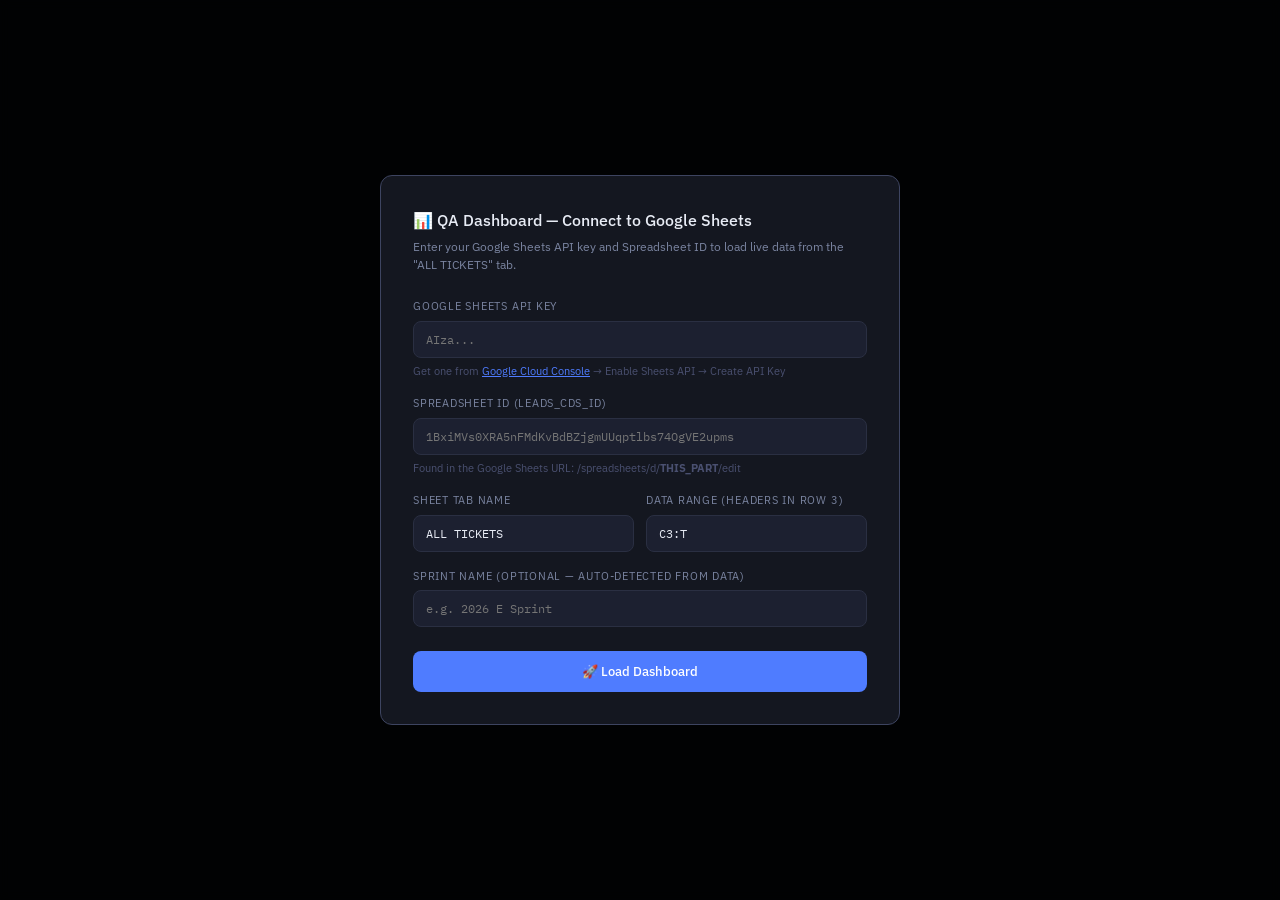
<file: leads-dashboard.html>
<!DOCTYPE html>
<html lang="en">
<head>
<meta charset="UTF-8">
<meta name="viewport" content="width=device-width, initial-scale=1.0">
<title>QA Performance Dashboard</title>
<link href="https://fonts.googleapis.com/css2?family=IBM+Plex+Mono:wght@400;500&family=IBM+Plex+Sans:wght@300;400;500;600&display=swap" rel="stylesheet">
<style>
:root {
  --bg: #0d0f14;
  --surface: #141720;
  --surface2: #1c2030;
  --border: #2a2f42;
  --border-bright: #3d4460;
  --text: #e8ecf5;
  --text-muted: #7a84a0;
  --text-dim: #4a5070;
  --accent: #4f7cff;
  --accent2: #00d4a0;
  --warn: #f5a623;
  --danger: #ff4f6a;
  --low: #4f7cff;
  --med: #a78bfa;
  --high: #f5a623;
  --urg: #ff4f6a;
  --font: 'IBM Plex Sans', sans-serif;
  --mono: 'IBM Plex Mono', monospace;
  --radius: 8px;
  --radius-lg: 12px;
}
* { box-sizing: border-box; margin: 0; padding: 0; }
body { font-family: var(--font); background: var(--bg); color: var(--text); font-size: 14px; line-height: 1.5; min-height: 100vh; }

/* CONFIG OVERLAY */
.config-overlay {
  position: fixed; inset: 0; background: rgba(0,0,0,0.85);
  display: flex; align-items: center; justify-content: center;
  z-index: 1000; backdrop-filter: blur(4px);
}
.config-box {
  background: var(--surface); border: 1px solid var(--border-bright);
  border-radius: var(--radius-lg); padding: 32px; width: 100%; max-width: 520px;
}
.config-box h2 { font-size: 16px; font-weight: 500; margin-bottom: 6px; }
.config-box p { font-size: 12px; color: var(--text-muted); margin-bottom: 24px; }
.config-field { margin-bottom: 16px; }
.config-field label { display: block; font-size: 11px; text-transform: uppercase; letter-spacing: 0.07em; color: var(--text-muted); margin-bottom: 6px; }
.config-field input, .config-field select {
  width: 100%; background: var(--surface2); border: 1px solid var(--border);
  border-radius: var(--radius); padding: 10px 12px; color: var(--text);
  font-family: var(--mono); font-size: 12px; outline: none;
  transition: border-color 0.2s;
}
.config-field input:focus, .config-field select:focus { border-color: var(--accent); }
.config-hint { font-size: 11px; color: var(--text-dim); margin-top: 5px; }
.config-row { display: grid; grid-template-columns: 1fr 1fr; gap: 12px; }
.btn-primary {
  width: 100%; padding: 12px; background: var(--accent); color: #fff;
  border: none; border-radius: var(--radius); font-family: var(--font);
  font-size: 13px; font-weight: 500; cursor: pointer; margin-top: 8px;
  transition: opacity 0.2s;
}
.btn-primary:hover { opacity: 0.88; }
.btn-secondary {
  background: transparent; border: 1px solid var(--border);
  color: var(--text-muted); border-radius: var(--radius);
  padding: 8px 16px; font-family: var(--font); font-size: 12px;
  cursor: pointer; transition: border-color 0.2s;
}
.btn-secondary:hover { border-color: var(--accent); color: var(--text); }

/* LOADING */
.loading-screen {
  position: fixed; inset: 0; background: var(--bg);
  display: flex; flex-direction: column; align-items: center; justify-content: center;
  z-index: 999; gap: 16px;
}
.loading-spinner {
  width: 36px; height: 36px; border: 3px solid var(--border);
  border-top-color: var(--accent); border-radius: 50%;
  animation: spin 0.8s linear infinite;
}
@keyframes spin { to { transform: rotate(360deg); } }
.loading-text { font-size: 13px; color: var(--text-muted); font-family: var(--mono); }
.loading-sub { font-size: 11px; color: var(--text-dim); }

/* DASHBOARD */
.dashboard { max-width: 1400px; margin: 0 auto; padding: 24px 20px; display: grid; gap: 16px; }
.grid-2 { display: grid; grid-template-columns: 1fr 1fr; gap: 16px; }
.grid-3 { display: grid; grid-template-columns: 1fr 1fr 1fr; gap: 16px; }
.grid-auto { display: grid; grid-template-columns: repeat(auto-fit, minmax(160px, 1fr)); gap: 12px; }
.card { background: var(--surface); border: 1px solid var(--border); border-radius: var(--radius-lg); padding: 20px; }
.card-title { font-size: 11px; font-weight: 500; letter-spacing: 0.08em; text-transform: uppercase; color: var(--text-dim); margin-bottom: 16px; }

/* HEADER */
.header-bar {
  background: var(--surface); border: 1px solid var(--border);
  border-radius: var(--radius-lg); padding: 16px 24px;
  display: flex; align-items: center; justify-content: space-between;
  gap: 20px; flex-wrap: wrap;
}
.brand { display: flex; align-items: center; gap: 14px; }
.brand-logo {
  width: 40px; height: 40px; background: var(--accent);
  border-radius: 10px; display: flex; align-items: center; justify-content: center;
  font-weight: 600; font-size: 16px; color: #fff; font-family: var(--mono); flex-shrink: 0;
}
.brand-name { font-size: 13px; font-weight: 500; }
.brand-sub { font-size: 11px; color: var(--text-muted); margin-top: 2px; }
.sprint-info { display: flex; align-items: center; gap: 24px; flex-wrap: wrap; }
.sprint-label { font-family: var(--mono); font-size: 11px; color: var(--text-muted); text-transform: uppercase; letter-spacing: 0.06em; }
.sprint-value { font-size: 13px; font-weight: 500; margin-top: 3px; }
.tag { display: inline-block; padding: 3px 10px; border-radius: 4px; font-size: 11px; font-weight: 500; font-family: var(--mono); }
.tag-version { background: rgba(79,124,255,0.15); color: #7da4ff; border: 1px solid rgba(79,124,255,0.3); }
.progress-bar { height: 6px; background: var(--surface2); border-radius: 3px; overflow: hidden; margin-top: 8px; }
.progress-fill { height: 100%; background: var(--accent); border-radius: 3px; }
.announce {
  background: rgba(79,124,255,0.08); border: 1px solid rgba(79,124,255,0.25);
  border-radius: var(--radius); padding: 10px 16px; font-size: 12px; color: #7da4ff;
  display: flex; align-items: center; gap: 10px;
}

/* KPI CARDS */
.kpi-card { background: var(--surface); border: 1px solid var(--border); border-radius: var(--radius-lg); padding: 18px 20px; position: relative; overflow: hidden; }
.kpi-card::before { content: ''; position: absolute; top: 0; left: 0; right: 0; height: 3px; }
.kpi-card.accent::before { background: var(--accent); }
.kpi-card.green::before { background: var(--accent2); }
.kpi-card.warn::before { background: var(--warn); }
.kpi-card.danger::before { background: var(--danger); }
.kpi-card.purple::before { background: #a78bfa; }
.kpi-label { font-size: 11px; color: var(--text-muted); text-transform: uppercase; letter-spacing: 0.07em; margin-bottom: 10px; }
.kpi-value { font-size: 28px; font-weight: 300; font-family: var(--mono); color: var(--text); line-height: 1; }
.kpi-sub { font-size: 11px; color: var(--text-dim); margin-top: 8px; }

/* TABLES */
.table-wrap { overflow-x: auto; }
table { width: 100%; border-collapse: collapse; font-size: 13px; }
thead th { text-align: right; font-size: 10px; font-weight: 500; letter-spacing: 0.07em; text-transform: uppercase; color: var(--text-dim); padding: 8px 10px; border-bottom: 1px solid var(--border); }
thead th:first-child { text-align: left; }
tbody tr { border-bottom: 1px solid rgba(42,47,66,0.5); transition: background 0.12s; }
tbody tr:hover { background: rgba(255,255,255,0.025); }
tbody td { padding: 9px 10px; text-align: right; color: var(--text-muted); font-family: var(--mono); font-size: 12px; }
tbody td:first-child { text-align: left; font-family: var(--font); font-size: 13px; color: var(--text); }
tfoot td { padding: 10px 10px; text-align: right; font-weight: 500; font-family: var(--mono); font-size: 12px; color: var(--text); border-top: 1px solid var(--border-bright); }
tfoot td:first-child { text-align: left; font-size: 11px; text-transform: uppercase; letter-spacing: 0.07em; }
.num-zero { color: var(--text-dim) !important; }
.priority-label { display: inline-block; padding: 2px 8px; border-radius: 3px; font-size: 10px; font-weight: 500; font-family: var(--mono); }
.p-low    { background: rgba(79,124,255,0.12); color: #7da4ff; }
.p-med    { background: rgba(167,139,250,0.12); color: #c4b5fd; }
.p-high   { background: rgba(245,166,35,0.12);  color: #f5c060; }
.p-urg    { background: rgba(255,79,106,0.12);  color: #ff8099; }

/* MEMBER TABLE */
.avatar { width: 26px; height: 26px; border-radius: 50%; display: inline-flex; align-items: center; justify-content: center; font-size: 10px; font-weight: 500; flex-shrink: 0; margin-right: 8px; vertical-align: middle; }
.member-cell { display: flex; align-items: center; }

/* CHARTS */
.bar-track { height: 10px; background: var(--surface2); border-radius: 2px; overflow: hidden; }
.bar-fill { height: 100%; border-radius: 2px; }
.reporter-bar-row { display: grid; grid-template-columns: 140px 1fr 30px; align-items: center; gap: 10px; margin-bottom: 9px; }
.reporter-name { font-size: 12px; color: var(--text); white-space: nowrap; overflow: hidden; text-overflow: ellipsis; }
.donut-legend { display: flex; flex-direction: column; gap: 10px; }
.legend-item { display: flex; align-items: center; gap: 10px; font-size: 12px; }
.legend-dot { width: 10px; height: 10px; border-radius: 50%; flex-shrink: 0; }

/* ISSUE LIST */
.issue-item { padding: 12px 0; border-bottom: 1px solid rgba(42,47,66,0.5); }
.issue-item:last-child { border-bottom: none; }
.issue-meta { display: flex; align-items: center; gap: 8px; margin-bottom: 5px; }
.issue-title { font-size: 13px; color: var(--text); line-height: 1.4; }
.issue-path { font-size: 11px; color: var(--text-dim); margin-top: 3px; font-family: var(--mono); }

/* SECTION */
.section-label { font-size: 10px; text-transform: uppercase; letter-spacing: 0.1em; color: var(--text-dim); display: flex; align-items: center; gap: 10px; margin-bottom: 4px; }
.section-label::after { content: ''; flex: 1; height: 1px; background: var(--border); }

/* TOOLBAR */
.toolbar { display: flex; align-items: center; justify-content: space-between; gap: 12px; flex-wrap: wrap; }
.error-banner { background: rgba(255,79,106,0.08); border: 1px solid rgba(255,79,106,0.3); border-radius: var(--radius); padding: 12px 16px; font-size: 12px; color: #ff8099; }

@media (max-width: 900px) {
  .grid-2, .grid-3 { grid-template-columns: 1fr; }
  .header-bar { flex-direction: column; align-items: flex-start; }
}
</style>
</head>
<body>

<!-- CONFIG OVERLAY -->
<div class="config-overlay" id="configOverlay">
  <div class="config-box">
    <h2>📊 QA Dashboard — Connect to Google Sheets</h2>
    <p>Enter your Google Sheets API key and Spreadsheet ID to load live data from the "ALL TICKETS" tab.</p>

    <div class="config-field">
      <label>Google Sheets API Key</label>
      <input type="password" id="apiKey" placeholder="AIza..." autocomplete="off" />
      <div class="config-hint">Get one from <a href="https://console.cloud.google.com/apis/credentials" target="_blank" style="color:var(--accent)">Google Cloud Console</a> → Enable Sheets API → Create API Key</div>
    </div>

    <div class="config-field">
      <label>Spreadsheet ID (LEADS_CDS_ID)</label>
      <input type="text" id="spreadsheetId" placeholder="1BxiMVs0XRA5nFMdKvBdBZjgmUUqptlbs74OgVE2upms" autocomplete="off" />
      <div class="config-hint">Found in the Google Sheets URL: /spreadsheets/d/<strong>THIS_PART</strong>/edit</div>
    </div>

    <div class="config-row">
      <div class="config-field">
        <label>Sheet Tab Name</label>
        <input type="text" id="sheetName" value="ALL TICKETS" />
      </div>
      <div class="config-field">
        <label>Data Range (headers in row 3)</label>
        <input type="text" id="dataRange" value="C3:T" />
      </div>
    </div>

    <div class="config-field">
      <label>Sprint Name (optional — auto-detected from data)</label>
      <input type="text" id="sprintName" placeholder="e.g. 2026 E Sprint" />
    </div>

    <button class="btn-primary" onclick="loadDashboard()">🚀 Load Dashboard</button>

    <div id="configError" style="display:none;margin-top:12px" class="error-banner"></div>
  </div>
</div>

<!-- LOADING SCREEN -->
<div class="loading-screen" id="loadingScreen" style="display:none">
  <div class="loading-spinner"></div>
  <div class="loading-text">Fetching data from Google Sheets…</div>
  <div class="loading-sub" id="loadingStatus">Connecting…</div>
</div>

<!-- DASHBOARD CONTENT -->
<div id="dashboardRoot" style="display:none"></div>

<script>
/* ============================================================
   CONFIG — stored in sessionStorage for convenience
   ============================================================ */
const CONFIG_KEY = 'qa_dashboard_config';

const AVATAR_COLORS = ['#4f7cff','#a78bfa','#00d4a0','#f5a623','#ff4f6a','#3dd6f5','#f06292','#aed581','#ffb74d'];

function avatarColor(name) {
  let h = 0;
  for (let c of name) h = (h * 31 + c.charCodeAt(0)) % AVATAR_COLORS.length;
  return AVATAR_COLORS[Math.abs(h)];
}

function initials(name) {
  return (name || '').split(' ').slice(0,2).map(w => w[0] || '').join('').toUpperCase();
}

function n(v) {
  return (v === 0 || v === '0') ? `<span class="num-zero">—</span>` : v;
}

/* ============================================================
   LOAD — entry point from config form
   ============================================================ */
async function loadDashboard() {
  const apiKey       = document.getElementById('apiKey').value.trim();
  const spreadsheetId = document.getElementById('spreadsheetId').value.trim();
  const sheetName    = document.getElementById('sheetName').value.trim() || 'ALL TICKETS';
  const dataRange    = document.getElementById('dataRange').value.trim() || 'C3:T';
  const sprintName   = document.getElementById('sprintName').value.trim();

  if (!apiKey || !spreadsheetId) {
    showConfigError('API Key and Spreadsheet ID are required.');
    return;
  }

  sessionStorage.setItem(CONFIG_KEY, JSON.stringify({ apiKey, spreadsheetId, sheetName, dataRange, sprintName }));
  await fetchAndRender({ apiKey, spreadsheetId, sheetName, dataRange, sprintName });
}

function showConfigError(msg) {
  const el = document.getElementById('configError');
  el.textContent = '⚠️ ' + msg;
  el.style.display = 'block';
}

function setLoading(msg) {
  document.getElementById('loadingStatus').textContent = msg;
}

/* ============================================================
   FETCH from Google Sheets API v4
   ============================================================ */
async function fetchSheetData({ apiKey, spreadsheetId, sheetName, dataRange }) {
  const range = encodeURIComponent(`'${sheetName}'!${dataRange}`);
  const url = `https://sheets.googleapis.com/v4/spreadsheets/${spreadsheetId}/values/${range}?valueRenderOption=FORMATTED_VALUE&key=${apiKey}`;

  const res = await fetch(url);
  if (!res.ok) {
    const err = await res.json().catch(() => ({}));
    throw new Error(err?.error?.message || `HTTP ${res.status}`);
  }
  const data = await res.json();
  return data.values || [];
}

/* ============================================================
   PARSE rows into ticket objects
   Headers (row 0 of values):
   ID IID Title Author Assignee Labels Milestone Status
   Created At Closed At Closed By Project QA Reviewer
   Reopened? Reopened By Reopened At Local Status Passed On
   ============================================================ */
function parseTickets(rows) {
  if (!rows.length) return [];
  const headers = rows[0].map(h => h.trim());
  const idx = h => headers.indexOf(h);

  const I = {
    id:          idx('ID'),
    title:       idx('Title'),
    author:      idx('Author'),
    assignee:    idx('Assignee'),
    labels:      idx('Labels'),
    milestone:   idx('Milestone'),
    status:      idx('Status'),
    createdAt:   idx('Created At'),
    closedAt:    idx('Closed At'),
    closedBy:    idx('Closed By'),
    project:     idx('Project'),
    qaReviewer:  idx('QA Reviewer'),
    reopened:    idx('Reopened?'),
    localStatus: idx('Local Status'),
    passedOn:    idx('Passed On'),
  };

  return rows.slice(1).map(row => {
    const g = i => (i >= 0 && i < row.length) ? (row[i] || '').trim() : '';
    return {
      id:          g(I.id),
      title:       g(I.title),
      author:      g(I.author),
      assignee:    g(I.assignee),
      labels:      g(I.labels).split(',').map(l => l.trim()).filter(Boolean),
      milestone:   g(I.milestone),
      status:      g(I.status),
      createdAt:   g(I.createdAt),
      closedAt:    g(I.closedAt),
      closedBy:    g(I.closedBy),
      project:     g(I.project),
      qaReviewer:  g(I.qaReviewer),
      reopened:    g(I.reopened),
      localStatus: g(I.localStatus),
      passedOn:    g(I.passedOn),
    };
  }).filter(t => t.id);
}

/* ============================================================
   COMPUTE METRICS from parsed tickets
   ============================================================ */
function computeMetrics(tickets, sprintNameOverride) {
  const total     = tickets.length;
  const closed    = tickets.filter(t => t.status.toLowerCase() === 'closed').length;
  const open      = tickets.filter(t => t.status.toLowerCase() !== 'closed').length;
  const resPct    = total ? ((closed / total) * 100).toFixed(2) + '%' : '0%';

  // Label helpers
  const hasLabel  = (t, s) => t.labels.some(l => l.toLowerCase().includes(s.toLowerCase()));

  const manualQA  = tickets.filter(t => hasLabel(t, 'Manual QA For Review')).length;
  const autoQA    = tickets.filter(t => hasLabel(t, 'Automation') || hasLabel(t, 'For Automation')).length;
  const leadQA    = tickets.filter(t => hasLabel(t, 'QA Lead') || hasLabel(t, 'For QA Lead')).length;
  const reviewed  = tickets.filter(t => (t.localStatus || '').toLowerCase().includes('reviewed') || hasLabel(t, 'Reviewed Test Case')).length;
  const changes   = tickets.filter(t => (t.localStatus || '').toLowerCase().includes('changes requested')).length;
  const onHold    = tickets.filter(t => (t.localStatus || '').toLowerCase().includes('on hold')).length;

  // Priority extraction from labels
  const getPriority = t => {
    for (const l of t.labels) {
      const lc = l.toLowerCase();
      if (lc.includes('urgent') || lc.includes('urg')) return 'urgent';
      if (lc.includes('high')) return 'high';
      if (lc.includes('medium') || lc.includes('med')) return 'medium';
      if (lc.includes('low')) return 'low';
    }
    return 'none';
  };

  const getSeverity = t => {
    for (const l of t.labels) {
      const lc = l.toLowerCase();
      if (lc.includes('critical')) return 'critical';
      if (lc.includes('major')) return 'major';
      if (lc.includes('minor')) return 'minor';
    }
    return 'none';
  };

  const getType = t => {
    if (t.labels.some(l => l.toLowerCase().includes('test case'))) return 'Test Case';
    if (t.labels.some(l => l.toLowerCase().includes('usability'))) return 'Usability';
    if (t.labels.some(l => l.toLowerCase().includes('bug'))) return 'Bug';
    return 'Other';
  };

  // Priority x Severity distribution (for bugs + usability)
  const PRIO  = ['low', 'medium', 'high', 'urgent'];
  const SEV   = ['minor', 'major', 'critical'];
  const PRIO_LABELS = { low: 'Low', medium: 'Med', high: 'High', urgent: 'Urg' };
  const SEV_LABELS  = { minor: 'Minor', major: 'Major', critical: 'Critical' };

  const priorityCounts = [];
  for (const p of PRIO) {
    for (const s of SEV) {
      const bugs       = tickets.filter(t => getPriority(t) === p && getSeverity(t) === s && getType(t) === 'Bug').length;
      const usability  = tickets.filter(t => getPriority(t) === p && getSeverity(t) === s && getType(t) === 'Usability').length;
      priorityCounts.push({ label: `${PRIO_LABELS[p]}-${SEV_LABELS[s]}`, bugs, usability });
    }
  }

  // Milestones
  const milestoneMap = {};
  for (const t of tickets) {
    const m = t.milestone || '(No Milestone)';
    if (!milestoneMap[m]) milestoneMap[m] = { open: 0, closed: 0, bugs: 0, usability: 0 };
    if (t.status.toLowerCase() === 'closed') milestoneMap[m].closed++;
    else milestoneMap[m].open++;
    if (getType(t) === 'Bug') milestoneMap[m].bugs++;
    if (getType(t) === 'Usability') milestoneMap[m].usability++;
  }
  const milestones = Object.entries(milestoneMap)
    .map(([name, v]) => ({ name, ...v }))
    .sort((a, b) => (b.open + b.closed) - (a.open + a.closed));

  const msTotal = {
    open: milestones.reduce((s,m) => s+m.open, 0),
    closed: milestones.reduce((s,m) => s+m.closed, 0),
    bugs: milestones.reduce((s,m) => s+m.bugs, 0),
    usability: milestones.reduce((s,m) => s+m.usability, 0),
  };

  // Members — keyed by Author
  const memberMap = {};
  const bump = (map, key, field, amt=1) => {
    if (!key) return;
    if (!map[key]) map[key] = { bug:0, usability:0, bugReview:0, reopen:0, testCase:0, closed:0, low:0, med:0, high:0, urg:0, total:0 };
    map[key][field] = (map[key][field] || 0) + amt;
  };

  for (const t of tickets) {
    const author = t.author || 'Unknown';
    const type = getType(t);
    const prio = getPriority(t);

    if (type === 'Bug') bump(memberMap, author, 'bug');
    else if (type === 'Usability') bump(memberMap, author, 'usability');
    else if (type === 'Test Case') bump(memberMap, author, 'testCase');

    if (t.labels.some(l => l.toLowerCase().includes('bug review'))) bump(memberMap, author, 'bugReview');
    if (t.reopened.toLowerCase() === 'yes') bump(memberMap, author, 'reopen');
    if (t.status.toLowerCase() === 'closed') bump(memberMap, author, 'closed');

    if (prio === 'low')    bump(memberMap, author, 'low');
    if (prio === 'medium') bump(memberMap, author, 'med');
    if (prio === 'high')   bump(memberMap, author, 'high');
    if (prio === 'urgent') bump(memberMap, author, 'urg');

    bump(memberMap, author, 'total');
  }

  const members = Object.entries(memberMap)
    .map(([name, v]) => ({ name, ...v }))
    .sort((a, b) => b.total - a.total);

  const memberTotals = members.reduce((acc, m) => {
    for (const k of Object.keys(m)) if (k !== 'name') acc[k] = (acc[k]||0) + m[k];
    return acc;
  }, {});

  // Top reporters (by total ticket count)
  const reporters = members.slice(0, 6);

  // Output distribution
  const bugCount      = tickets.filter(t => getType(t) === 'Bug').length;
  const usabCount     = tickets.filter(t => getType(t) === 'Usability').length;
  const tcCount       = tickets.filter(t => getType(t) === 'Test Case').length;
  const bugRevCount   = tickets.filter(t => t.labels.some(l => l.toLowerCase().includes('bug review'))).length;
  const reopenCount   = tickets.filter(t => t.reopened.toLowerCase() === 'yes').length;
  const dist_total    = bugCount + usabCount + tcCount + bugRevCount + reopenCount + closed;
  const pct = v => dist_total ? ((v/dist_total)*100).toFixed(1) : 0;
  const donut = [
    { label: 'Test Case',  value: tcCount,    pct: pct(tcCount),    color: '#4f7cff' },
    { label: 'Bug Review', value: bugRevCount, pct: pct(bugRevCount),color: '#00d4a0' },
    { label: 'Bug',        value: bugCount,   pct: pct(bugCount),   color: '#f5a623' },
    { label: 'Usability',  value: usabCount,  pct: pct(usabCount),  color: '#a78bfa' },
    { label: 'Reopen',     value: reopenCount,pct: pct(reopenCount),color: '#ff4f6a' },
    { label: 'Closed',     value: closed,     pct: pct(closed),     color: '#4a5070' },
  ];

  // Top priority issues (urgent first, then high) — open only
  const urgent = tickets
    .filter(t => t.status.toLowerCase() !== 'closed' && (getPriority(t) === 'urgent' || getPriority(t) === 'high'))
    .sort((a,b) => {
      const order = {urgent:0, high:1};
      return (order[getPriority(a)]||2) - (order[getPriority(b)]||2);
    })
    .slice(0, 8)
    .map(t => ({
      level: getPriority(t) === 'urgent' ? 'Urgent' : 'High',
      color: getPriority(t) === 'urgent' ? '#ff4f6a' : '#f5a623',
      label: t.milestone || t.project || '',
      title: t.title,
    }));

  // Sprint dates from data
  const dates = tickets.map(t => t.createdAt).filter(Boolean);
  let sprintStart = '', sprintEnd = '', remainingDays = 0, totalDays = 0;
  if (dates.length) {
    sprintStart = dates[dates.length - 1]; // oldest
    sprintEnd   = dates[0];                // newest
    // Try to compute days remaining (simple rough estimate)
    try {
      const parseDate = d => {
        const m = d.match(/(\w+),\s+(\w+)\s+(\d+),\s+(\d+)/);
        if (m) return new Date(`${m[2]} ${m[3]}, ${m[4]}`);
        return new Date(d);
      };
      const start = parseDate(sprintStart);
      const end   = parseDate(sprintEnd);
      const today = new Date();
      totalDays    = Math.max(1, Math.round((end - start) / 86400000));
      remainingDays= Math.max(0, Math.round((end - today) / 86400000));
    } catch(e) {}
  }

  // Detect sprint name from milestone or override
  const sprintName = sprintNameOverride ||
    (milestones.length ? milestones[0].name : 'Current Sprint');

  const kpis = [
    { label: 'Resolution Rate',       value: resPct,          sub: `${closed} of ${total} tickets closed`,    color: 'warn'   },
    { label: 'Tickets Created',       value: String(total),   sub: 'This sprint',                             color: 'accent' },
    { label: 'Tickets Closed',        value: String(closed),  sub: `Progress: ${resPct}`,                     color: 'green'  },
    { label: 'For Manual QA Review',  value: String(manualQA), sub: 'Pending review',                         color: 'accent' },
    { label: 'For Automation Review', value: String(autoQA),  sub: 'Awaiting automation QA',                  color: 'purple' },
    { label: 'For QA Lead Review',    value: String(leadQA),  sub: 'Needs lead sign-off',                     color: 'warn'   },
    { label: 'Reviewed Test Cases',   value: String(reviewed), sub: 'Completed reviews',                      color: 'green'  },
    { label: 'Changes Requested',     value: String(changes), sub: 'Revisions needed',                        color: 'danger' },
    { label: 'On Hold',               value: String(onHold),  sub: 'Suspended tickets',                       color: 'danger' },
  ];

  return {
    total, closed, open, kpis,
    priorityCounts, milestones, msTotal,
    members, memberTotals, reporters, donut,
    urgent, sprintName, sprintStart, sprintEnd, totalDays, remainingDays,
  };
}

/* ============================================================
   RENDER
   ============================================================ */
function renderDashboard(metrics, config) {
  const { total, closed, kpis, priorityCounts, milestones, msTotal,
          members, memberTotals, reporters, donut, urgent,
          sprintName, sprintStart, sprintEnd, totalDays, remainingDays } = metrics;

  const elapsed = totalDays - remainingDays;
  const pct = totalDays ? Math.round((elapsed / totalDays) * 100) : 0;

  /* ── Header ── */
  const header = `
<div class="header-bar">
  <div class="brand">
    <div class="brand-logo">QA</div>
    <div>
      <div class="brand-name">QA Performance Dashboard</div>
      <div class="brand-sub">Live data from Google Sheets · ${config.sheetName}</div>
    </div>
  </div>
  <div class="sprint-info">
    <div><div class="sprint-label">Sprint</div><div class="sprint-value">${sprintName}</div></div>
    <div><div class="sprint-label">Start</div><div class="sprint-value">${sprintStart || '—'}</div></div>
    <div><div class="sprint-label">End</div><div class="sprint-value">${sprintEnd || '—'}</div></div>
    <div style="min-width:100px">
      <div style="display:flex;justify-content:space-between;margin-bottom:4px">
        <span style="font-size:11px;color:var(--text-muted)">${elapsed}d elapsed</span>
        <span style="font-size:11px;color:var(--warn)">${remainingDays}d left</span>
      </div>
      <div class="progress-bar"><div class="progress-fill" style="width:${pct}%"></div></div>
    </div>
    <div style="display:flex;gap:8px;align-items:center">
      <button class="btn-secondary" onclick="document.getElementById('configOverlay').style.display='flex'">⚙ Reconnect</button>
      <button class="btn-secondary" onclick="refreshData()">↺ Refresh</button>
    </div>
  </div>
</div>
<div class="announce">
  <svg width="14" height="14" viewBox="0 0 24 24" fill="none" stroke="currentColor" stroke-width="2"><path d="M22 2L11 13M22 2L15 22l-4-9-9-4 20-7z"/></svg>
  Showing live data · ${total} tickets loaded · Last refreshed ${new Date().toLocaleTimeString()}
</div>`;

  /* ── KPIs ── */
  const kpiCards = kpis.map(k => `
<div class="kpi-card ${k.color}">
  <div class="kpi-label">${k.label}</div>
  <div class="kpi-value">${k.value}</div>
  <div class="kpi-sub">${k.sub}</div>
</div>`).join('');
  const kpiSection = `
<div>
  <div class="section-label">Sprint metrics</div>
  <div class="grid-auto">${kpiCards}</div>
</div>`;

  /* ── Priority + Milestones ── */
  const maxBug = Math.max(...priorityCounts.map(r => r.bugs), 1);
  const priRows = priorityCounts.map(r => {
    const bw = Math.round((r.bugs / maxBug) * 100);
    const uw = Math.round((r.usability / maxBug) * 100);
    const pcls = r.label.toLowerCase().startsWith('urg') ? 'p-urg'
               : r.label.toLowerCase().startsWith('high') ? 'p-high'
               : r.label.toLowerCase().startsWith('med') ? 'p-med' : 'p-low';
    return `<tr style="display:grid;grid-template-columns:100px 1fr 1fr 50px 50px;align-items:center;gap:6px;padding:5px 0;border-bottom:1px solid rgba(42,47,66,0.4)">
      <td style="text-align:left;font-family:var(--mono);font-size:11px;padding:0;border:none"><span class="priority-label ${pcls}">${r.label}</span></td>
      <td style="padding:0;border:none"><div class="bar-track"><div class="bar-fill" style="width:${bw}%;background:var(--warn)"></div></div></td>
      <td style="padding:0;border:none"><div class="bar-track"><div class="bar-fill" style="width:${uw}%;background:var(--accent)"></div></div></td>
      <td style="text-align:right;font-family:var(--mono);font-size:11px;color:var(--warn);padding:0;border:none">${n(r.bugs)}</td>
      <td style="text-align:right;font-family:var(--mono);font-size:11px;color:var(--accent);padding:0;border:none">${n(r.usability)}</td>
    </tr>`;
  }).join('');
  const totalBugs = priorityCounts.reduce((s,r) => s+r.bugs, 0);
  const totalUsab = priorityCounts.reduce((s,r) => s+r.usability, 0);

  const msRows = milestones.map(m => `
    <tr>
      <td>${m.name}</td>
      <td>${n(m.open)}</td><td>${n(m.closed)}</td><td>${n(m.bugs)}</td><td>${n(m.usability)}</td>
    </tr>`).join('');

  const prioritySection = `
<div class="grid-2">
  <div class="card">
    <div class="card-title">Bug vs Usability by Priority</div>
    <div style="display:flex;gap:16px;margin-bottom:10px">
      <span style="font-size:11px;color:var(--warn)">■ Bug</span>
      <span style="font-size:11px;color:var(--accent)">■ Usability</span>
    </div>
    <table style="width:100%;border-collapse:collapse">
      <tbody>${priRows}</tbody>
      <tfoot><tr>
        <td style="text-align:left;font-size:11px;color:var(--text-dim);padding:8px 0 0">Total</td>
        <td></td><td></td>
        <td style="text-align:right;font-size:12px;font-family:var(--mono);color:var(--warn);padding:8px 0 0">${totalBugs}</td>
        <td style="text-align:right;font-size:12px;font-family:var(--mono);color:var(--accent);padding:8px 0 0">${totalUsab}</td>
      </tr></tfoot>
    </table>
  </div>
  <div class="card">
    <div class="card-title">Milestones — Open vs Closed</div>
    <div class="table-wrap">
      <table>
        <thead><tr>
          <th style="text-align:left">Milestone</th>
          <th>Open</th><th>Closed</th><th>Bugs</th><th>Usab.</th>
        </tr></thead>
        <tbody>${msRows}</tbody>
        <tfoot><tr>
          <td>Total</td>
          <td>${msTotal.open}</td><td>${msTotal.closed}</td>
          <td>${msTotal.bugs}</td><td>${msTotal.usability}</td>
        </tr></tfoot>
      </table>
    </div>
  </div>
</div>`;

  /* ── Members ── */
  const memberRows = members.map(m => {
    const av = avatarColor(m.name);
    return `<tr>
      <td><div class="member-cell"><div class="avatar" style="background:${av}22;color:${av}">${initials(m.name)}</div><span style="font-size:12px">${m.name}</span></div></td>
      <td>${n(m.bug)}</td><td>${n(m.usability)}</td><td>${n(m.bugReview)}</td><td>${n(m.reopen)}</td>
      <td>${n(m.testCase)}</td><td>${n(m.closed)}</td>
      <td style="color:var(--low)">${n(m.low)}</td>
      <td style="color:var(--med)">${n(m.med)}</td>
      <td style="color:var(--high)">${n(m.high)}</td>
      <td style="color:var(--urg)">${n(m.urg)}</td>
      <td style="font-weight:500;color:var(--text)">${m.total}</td>
    </tr>`;
  }).join('');
  const t = memberTotals;
  const membersSection = `
<div class="card">
  <div class="card-title">Output Summary — Members</div>
  <div class="table-wrap">
    <table>
      <thead><tr>
        <th style="text-align:left">Member</th>
        <th>Bug</th><th>Usab.</th><th>Bug Rev.</th><th>Reopen</th>
        <th>Test Case</th><th>Closed</th>
        <th style="color:var(--low)">Low</th>
        <th style="color:var(--med)">Med</th>
        <th style="color:var(--high)">High</th>
        <th style="color:var(--urg)">Urg</th>
        <th>Total</th>
      </tr></thead>
      <tbody>${memberRows}</tbody>
      <tfoot><tr>
        <td>Total</td>
        <td>${t.bug||0}</td><td>${t.usability||0}</td><td>${t.bugReview||0}</td><td>${t.reopen||0}</td>
        <td>${t.testCase||0}</td><td>${t.closed||0}</td>
        <td>${t.low||0}</td><td>${t.med||0}</td><td>${t.high||0}</td><td>${t.urg||0}</td>
        <td>${t.total||0}</td>
      </tr></tfoot>
    </table>
  </div>
</div>`;

  /* ── Charts + Top Priority ── */
  const maxR = Math.max(...reporters.map(r => r.total), 1);
  const reporterBars = reporters.map((r, i) => {
    const w = Math.round((r.total / maxR) * 100);
    const col = AVATAR_COLORS[i % AVATAR_COLORS.length];
    return `<div class="reporter-bar-row">
      <div class="reporter-name">${r.name}</div>
      <div class="bar-track" style="height:12px"><div class="bar-fill" style="width:${w}%;background:${col}"></div></div>
      <div style="font-family:var(--mono);font-size:11px;color:var(--text-muted);text-align:right">${r.total}</div>
    </div>`;
  }).join('');

  const dist_total = donut.reduce((s,d) => s+d.value, 0);
  const legendItems = donut.map(d => `
    <div class="legend-item">
      <div class="legend-dot" style="background:${d.color}"></div>
      <div style="flex:1;font-size:12px;color:var(--text-muted)">${d.label}</div>
      <div style="font-family:var(--mono);font-size:12px;color:var(--text)">${d.value}</div>
      <div style="font-family:var(--mono);font-size:11px;color:var(--text-dim);min-width:40px;text-align:right">${d.pct}%</div>
    </div>`).join('');

  const urgItems = urgent.length ? urgent.map(i => `
    <div class="issue-item">
      <div class="issue-meta">
        <span class="tag" style="background:${i.color}22;color:${i.color};border:1px solid ${i.color}44;font-size:10px;padding:2px 7px">${i.level}</span>
      </div>
      <div class="issue-title">${i.title}</div>
      <div class="issue-path">${i.label}</div>
    </div>`).join('')
  : `<div style="font-size:12px;color:var(--text-dim);padding:16px 0">No urgent/high priority open tickets.</div>`;

  const chartsSection = `
<div class="grid-3">
  <div class="card">
    <div class="card-title">Top reporters</div>
    ${reporterBars}
  </div>
  <div class="card">
    <div class="card-title">Output distribution</div>
    <div class="donut-legend">${legendItems}</div>
    <div style="margin-top:16px;padding-top:14px;border-top:1px solid var(--border)">
      <div style="display:flex;justify-content:space-between;font-size:12px;color:var(--text-muted)">
        <span>Total tickets</span>
        <span style="font-family:var(--mono);color:var(--text)">${dist_total}</span>
      </div>
    </div>
  </div>
  <div class="card">
    <div class="card-title">Top priority issues</div>
    ${urgItems}
  </div>
</div>`;

  const footer = `<div style="text-align:center;padding:24px 0 8px;font-size:11px;color:var(--text-dim)">
    QA Performance Dashboard · Live · ${config.sheetName} · ${new Date().toLocaleDateString()}
  </div>`;

  document.getElementById('dashboardRoot').innerHTML = `
<div class="dashboard">
  ${header}
  ${kpiSection}
  ${prioritySection}
  ${membersSection}
  ${chartsSection}
  ${footer}
</div>`;
}

/* ============================================================
   ORCHESTRATOR
   ============================================================ */
async function fetchAndRender(config) {
  document.getElementById('configOverlay').style.display = 'none';
  document.getElementById('loadingScreen').style.display = 'flex';
  document.getElementById('dashboardRoot').style.display = 'none';

  try {
    setLoading('Fetching sheet data…');
    const rows = await fetchSheetData(config);

    if (!rows || rows.length < 2) {
      throw new Error('No data found. Check sheet name and range.');
    }

    setLoading(`Parsing ${rows.length - 1} ticket(s)…`);
    const tickets = parseTickets(rows);

    if (!tickets.length) {
      throw new Error('Could not parse any tickets from the data. Check that row 3 contains the headers.');
    }

    setLoading('Computing metrics…');
    const metrics = computeMetrics(tickets, config.sprintName);

    setLoading('Rendering dashboard…');
    document.getElementById('loadingScreen').style.display = 'none';
    document.getElementById('dashboardRoot').style.display = 'block';
    renderDashboard(metrics, config);

  } catch (err) {
    document.getElementById('loadingScreen').style.display = 'none';
    document.getElementById('configOverlay').style.display = 'flex';
    showConfigError(err.message || String(err));
    console.error(err);
  }
}

async function refreshData() {
  const raw = sessionStorage.getItem(CONFIG_KEY);
  if (!raw) return;
  await fetchAndRender(JSON.parse(raw));
}

/* Auto-restore config from session */
window.addEventListener('DOMContentLoaded', () => {
  try {
    const saved = sessionStorage.getItem(CONFIG_KEY);
    if (saved) {
      const c = JSON.parse(saved);
      document.getElementById('apiKey').value = c.apiKey || '';
      document.getElementById('spreadsheetId').value = c.spreadsheetId || '';
      document.getElementById('sheetName').value = c.sheetName || 'ALL TICKETS';
      document.getElementById('dataRange').value = c.dataRange || 'C3:T';
      document.getElementById('sprintName').value = c.sprintName || '';
    }
  } catch(e) {}
});
</script>
</body>
</html>
</file>
